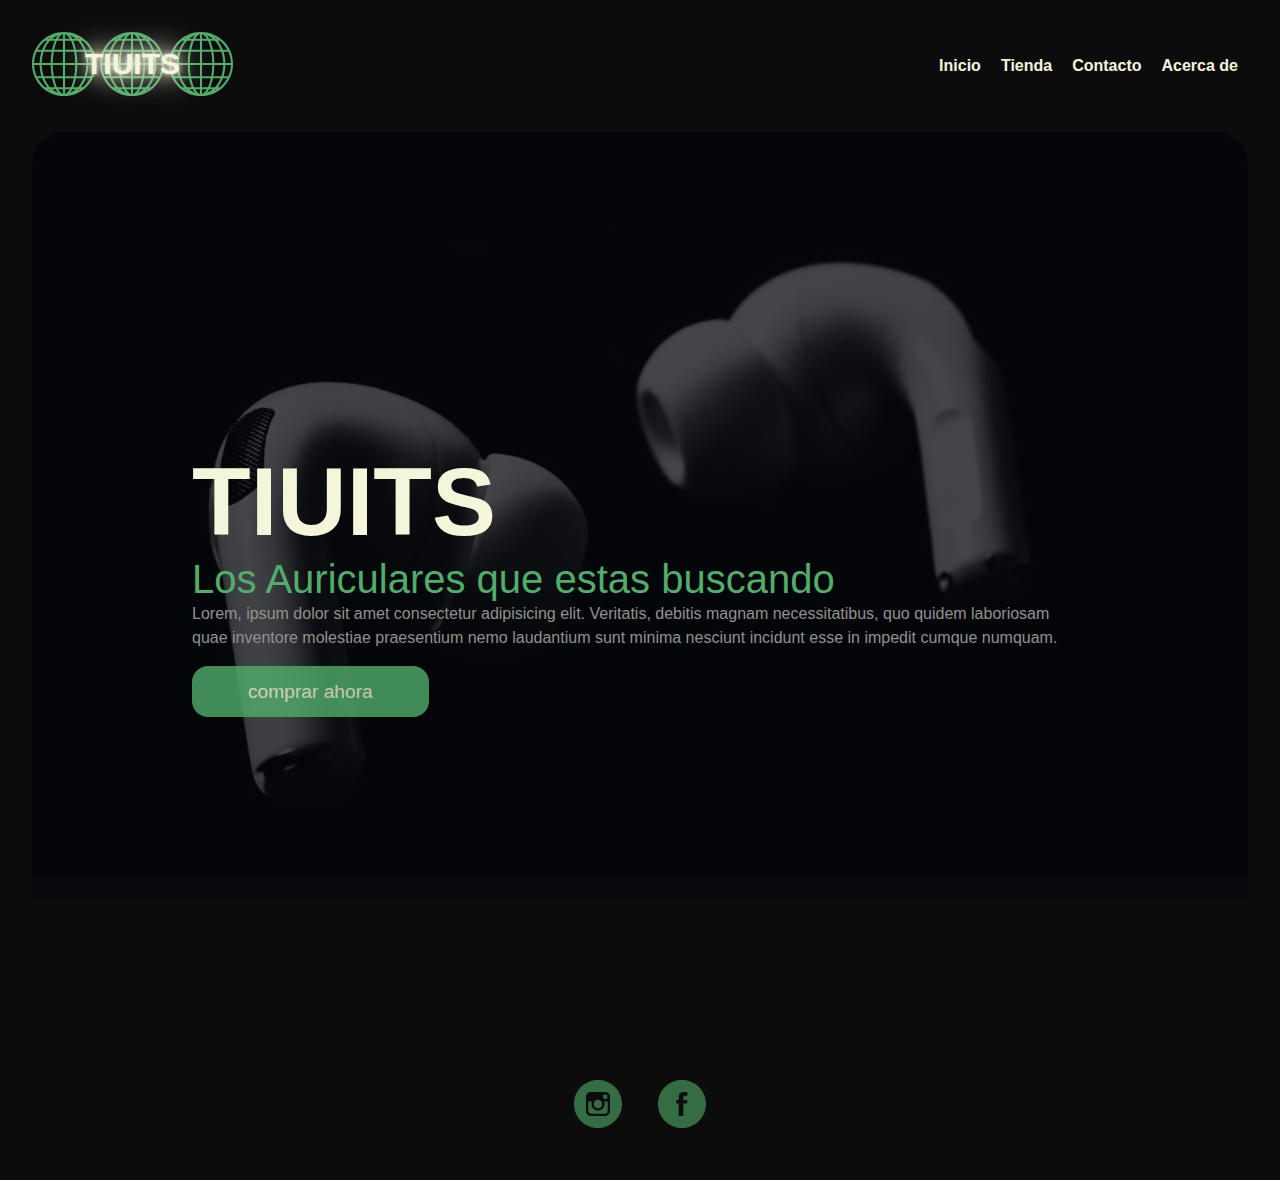
<file: index.html>
<!DOCTYPE html>
<html lang="en">

<head>
    <meta charset="UTF-8">
    <meta name="viewport" content="width=device-width, initial-scale=1.0">
    <link rel="stylesheet" href="style.css">
    <title>TIUITS</title>
</head>

<body>
    <header>
        <nav class="nav">
            <div class="logo-tiuits">
                <a href="./index.html">
                    <h3 class="title-n">
                        TIUITS
                    </h3>
                    <img src="./assets/logo-tiuits.svg" alt="" class="hijos">
                    <img src="./assets/logo-tiuits.svg" alt="" class="hijos">
                    <img src="./assets/logo-tiuits.svg" alt="" class="hijos">
                </a>
            </div>
            <ul class="menu">
                <li><a href="./index.html">Inicio</a></li>
                <li><a href="./pages/tienda.html">Tienda</a></li>
                <li><a href="#">Contacto</a></li>
                <li><a href="#">Acerca de</a></li>
            </ul>
        </nav>
    </header>
    <main>
        <section class="banner">
            <div class="banner-information">
                <h3>
                    TIUITS
                </h3>
                <span>Los Auriculares que estas buscando</span>
                <p>
                    Lorem, ipsum dolor sit amet consectetur adipisicing elit. Veritatis, debitis magnam necessitatibus,
                    quo quidem laboriosam quae inventore molestiae praesentium nemo laudantium sunt minima nesciunt
                    incidunt esse in impedit cumque numquam.
                </p>
                <a href="./pages/tienda.html" class="btn">comprar ahora</a>
            </div>
        </section>
    </main>
    <footer>
        <div class="container-redes">
            <a href="#"><img src="./assets/instagram-logo.svg" alt="instagram-logo"></a>
            <a href="#"><img src="./assets/facebook-logo.svg" alt="facebook-logo"></a>
        </div>
    </footer> 
</body>

</html>
</file>
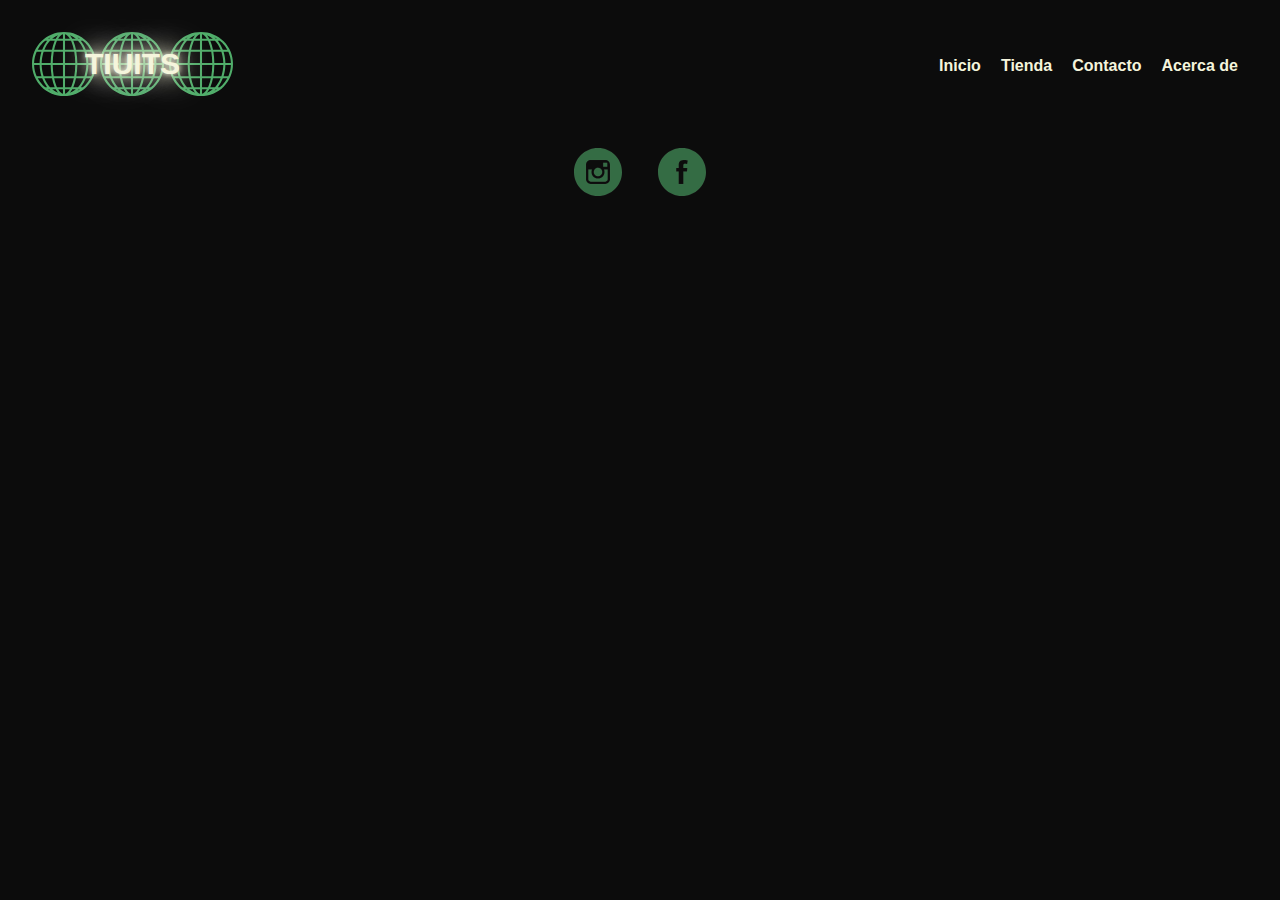
<file: pages/tienda.html>
<!DOCTYPE html>
<html lang="en">
<head>
    <meta charset="UTF-8">
    <meta name="viewport" content="width=device-width, initial-scale=1.0">
    <link rel="stylesheet" href="../style.css">
    <title>Tienda</title>
</head>
<body>
    <header>
        <nav class="nav">
            <div class="logo-tiuits">
                <a href="../index.html">
                    <h3 class="title-n">
                        TIUITS
                    </h3>
                    <img src="../assets/logo-tiuits.svg" alt="" class="hijos">
                    <img src="../assets/logo-tiuits.svg" alt="" class="hijos">
                    <img src="../assets/logo-tiuits.svg" alt="" class="hijos">
                </a>
            </div>
            <ul class="menu">
                <li><a href="../index.html">Inicio</a></li>
                <li><a href="./tienda.html">Tienda</a></li>
                <li><a href="#">Contacto</a></li>
                <li><a href="#">Acerca de</a></li>
            </ul>
        </nav>
    </header>
    <main>

    </main>
    <footer>
        <div class="container-redes">
            <a href="#"><img src="../assets/instagram-logo.svg" alt="instagram-logo"></a>
            <a href="#"><img src="../assets/facebook-logo.svg" alt="facebook-logo"></a>
        </div>
    </footer>
</body>
</html>
</file>
<file: style.css>
* {
    padding: 0;
    margin: 0;
    box-sizing: border-box;
    color: beige;
}

body {
    background-color: #0c0c0c;
    font-family: 'PT sans', sans-serif;
}


header {
    margin: 2rem;
}

header .nav {
    display: flex;
    align-items: center;
    justify-content: space-between;
}

header .nav .menu {
    display: flex;
}

header .nav .menu li {
    list-style: none;
    margin: 10px;
}

header .nav .menu li a {
    text-decoration: none;
    font-weight: bold;
}

header .nav .menu li a:hover {
    padding: 5px 10px;
    background: rgb(80, 173, 106);
    border-radius: 15px;
    transition: all 0.5s ease;
}

.logo-tiuits {
    position: relative;
    display: flex;
    flex-direction: row;
}

.logo-tiuits a {
    text-decoration: none;
}

.hijos {
    width: 4rem;
}

.title-n {
    position: absolute;
    top: 15px;
    left: 53px;
    z-index: 1;
    font-size: 30px;
    font-weight: bold;
    text-shadow: 0 0 5px beige, 0 0 15px beige, 0 0 30px beige, 0 0 40px beige;
    animation: parpadear 2s infinite backwards;
}

@keyframes parpadear {
    to {
        color: rgb(156, 156, 156);
        text-shadow: none;
    }
}

/* main */
/* banner */

main .banner {
    display: flex;
    align-items: center;
    margin: 2rem;
    min-height: 100vh;
    border-radius: 2rem;
    background: linear-gradient(rgba(5, 7, 12, 0.75), rgba(5, 7, 12, 0.75)), url(./assets/banner-img.png) no-repeat;
    background-position: 100%;
    background-size: 100%;
    background-attachment: fixed;
}

main .banner .banner-information {
    margin: 10rem;
}

main .banner .banner-information h3 {
    font-size: 6rem;
}

main .banner .banner-information span {
    font-size: 2.5rem;
    color: rgb(80, 173, 106);
    padding: 0;
}

main .banner .banner-information p {
    font-size: 1rem;
    color: rgb(146, 146, 141);
    line-height: 1.5rem;
}

.btn {
    display: inline-block;
    margin-top: 1rem;
    border-radius: 1rem;
    background: rgb(80, 173, 106);
    padding: .9rem 3.5rem;
    text-decoration: none;
    opacity: 0.80;
    font-size: 1.2rem;
}

.btn:hover {
    opacity: 1;
    transition: all 0.5s ease
}

/* footer */
footer {
    display: flex;
    flex-direction: column;
    justify-content: center;
    align-items: center;
    margin: 2rem;
}

footer .container-redes a img {
    width: 3rem;
    margin: 1rem;
    opacity: 0.60;
}

footer .container-redes a img:hover {
    opacity: 1;
    transition: all 0.5s ease;
    width:3.5rem;
}




@media screen and (max-width: 767px) {
    header .nav {
        flex-direction: column;
    }


}

/*estilos del header*/
</file>
